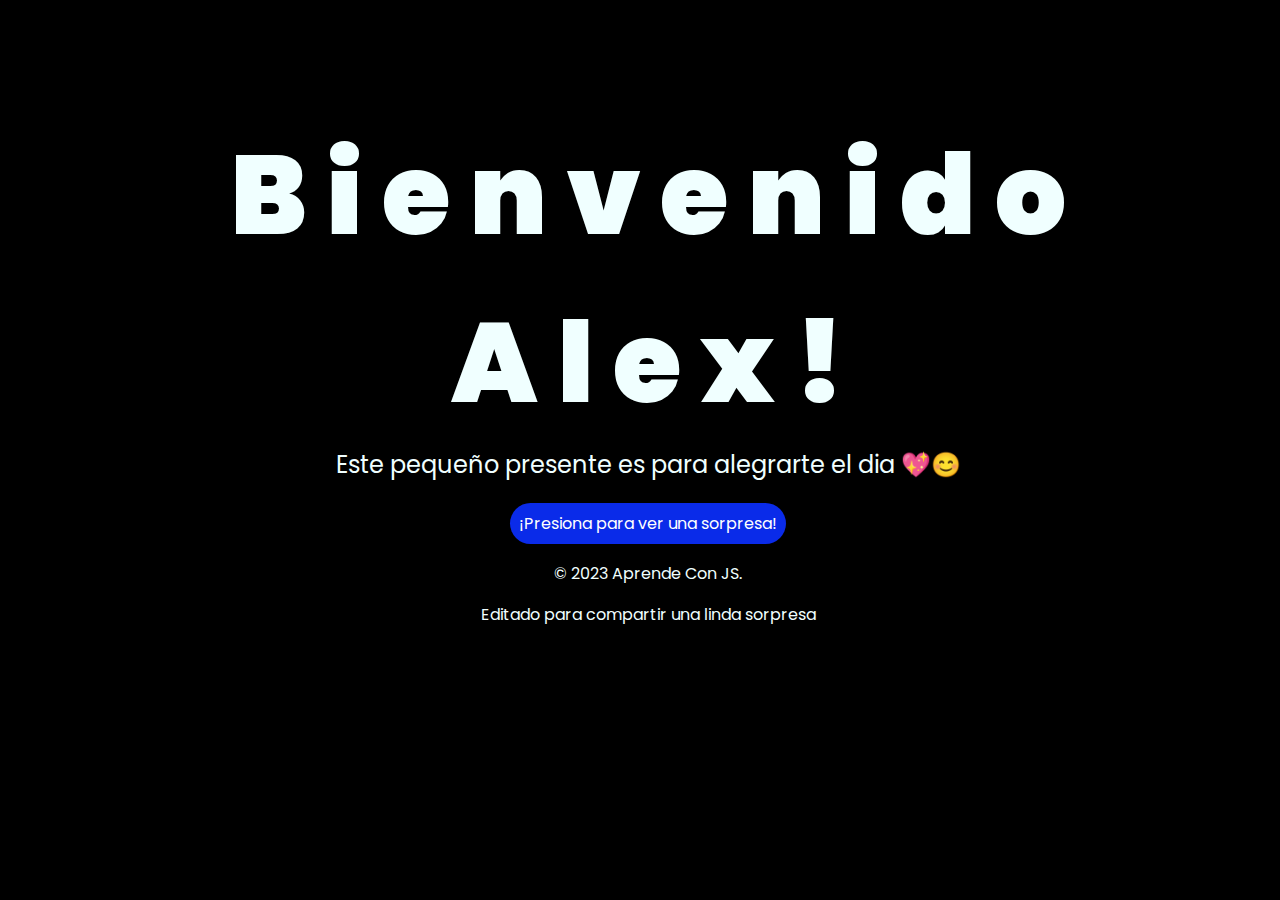
<file: index.html>
<!DOCTYPE html>
<html lang="es">
<head>
    <meta charset="UTF-8">
    <meta http-equiv="X-UA-Compatible" content="IE=edge">
    <meta name="viewport" content="width=device-width, initial-scale=1.0">
    <link rel="stylesheet" href="css/style.css">
    <link rel="icon" href="img/flowers.png" type="image/x-icon">
    <title>Flowers</title>
</head>

<body>
    <div class="greetings">
        <span>B</span>
        <span>i</span>
        <span>e</span>
        <span>n</span>
        <span>v</span>
        <span>e</span>
        <span>n</span>
        <span>i</span>
        <span>d</span>
        <span>o</span>
        <br>
        <span>A</span>
        <span>l</span>
        <span>e</span>
        <span>x</span>
        <span>!</span>
    </div>
    <div class="description">
        <span>Este pequeño presente es para alegrarte el dia 💖😊</span>
    </div>
    <div class="button">
        <button class="botones">
            <a href="flower.html" style="color: #fff;">¡Presiona para ver una sorpresa!</a>
        </button>
    </div>

    <!-- Créditos -->
    <div class="credits">
        <p>&copy; 2023 Aprende Con JS.</p>
        <p>Editado para compartir una linda sorpresa</p>
    </div>
</body>

</html>
</file>
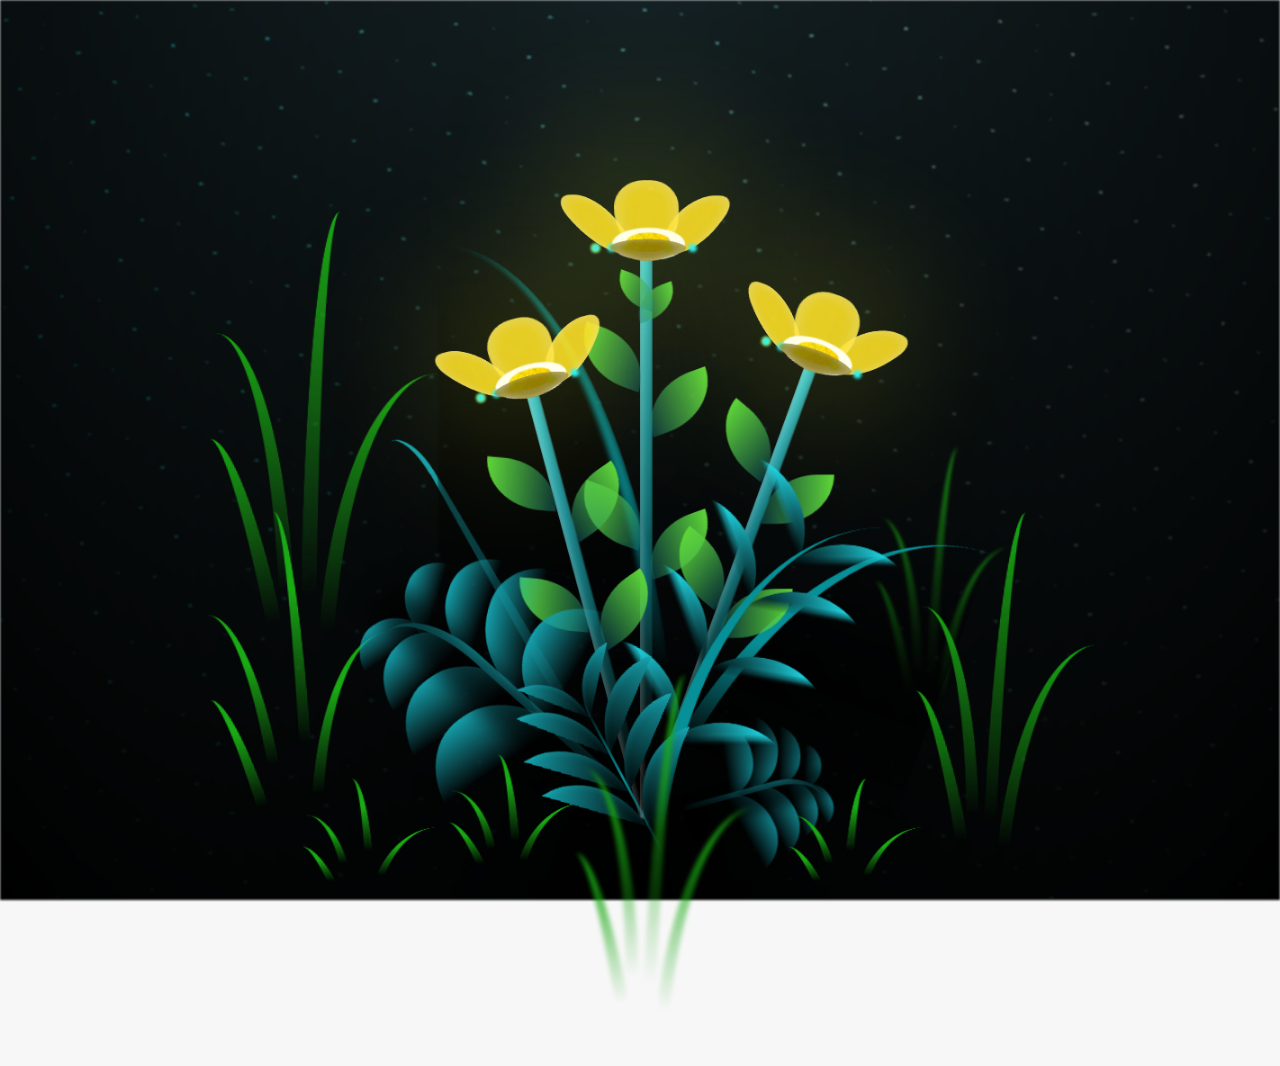
<file: flower.html>
<!DOCTYPE html>
<html lang="es">
  <head>
    <meta charset="UTF-8" />
    <meta http-equiv="X-UA-Compatible" content="IE=edge" />
    <meta name="viewport" content="width=device-width, initial-scale=1.0" />
    <link rel="stylesheet" href="css/main.css" />
    <link rel="icon" href="img/flowers.png" type="image/x-icon" />
    <title>Flower</title>
  </head>
  <body class="container">
    <audio src="sound/Alexander Rybak - Into a Fantasy.mp3" autoplay></audio>
    <div id="lyrics">
      
    </div>
    
    <h1 class="titulo">Estas flores amarillas son para llenarte de sentimientos positivos. <br> <br>
      Gracias por iluminar mis días con tu presencia.</h1>
    <div class="night"></div>
    <div class="flowers">
      <div class="flower flower--1">
        <div class="flower__leafs flower__leafs--1">
          <div class="flower__leaf flower__leaf--1"></div>
          <div class="flower__leaf flower__leaf--2"></div>
          <div class="flower__leaf flower__leaf--3"></div>
          <div class="flower__leaf flower__leaf--4"></div>
          <div class="flower__white-circle"></div>

          <div class="flower__light flower__light--1"></div>
          <div class="flower__light flower__light--2"></div>
          <div class="flower__light flower__light--3"></div>
          <div class="flower__light flower__light--4"></div>
          <div class="flower__light flower__light--5"></div>
          <div class="flower__light flower__light--6"></div>
          <div class="flower__light flower__light--7"></div>
          <div class="flower__light flower__light--8"></div>
        </div>
        <div class="flower__line">
          <div class="flower__line__leaf flower__line__leaf--1"></div>
          <div class="flower__line__leaf flower__line__leaf--2"></div>
          <div class="flower__line__leaf flower__line__leaf--3"></div>
          <div class="flower__line__leaf flower__line__leaf--4"></div>
          <div class="flower__line__leaf flower__line__leaf--5"></div>
          <div class="flower__line__leaf flower__line__leaf--6"></div>
        </div>
      </div>

      <div class="flower flower--2">
        <div class="flower__leafs flower__leafs--2">
          <div class="flower__leaf flower__leaf--1"></div>
          <div class="flower__leaf flower__leaf--2"></div>
          <div class="flower__leaf flower__leaf--3"></div>
          <div class="flower__leaf flower__leaf--4"></div>
          <div class="flower__white-circle"></div>

          <div class="flower__light flower__light--1"></div>
          <div class="flower__light flower__light--2"></div>
          <div class="flower__light flower__light--3"></div>
          <div class="flower__light flower__light--4"></div>
          <div class="flower__light flower__light--5"></div>
          <div class="flower__light flower__light--6"></div>
          <div class="flower__light flower__light--7"></div>
          <div class="flower__light flower__light--8"></div>
        </div>
        <div class="flower__line">
          <div class="flower__line__leaf flower__line__leaf--1"></div>
          <div class="flower__line__leaf flower__line__leaf--2"></div>
          <div class="flower__line__leaf flower__line__leaf--3"></div>
          <div class="flower__line__leaf flower__line__leaf--4"></div>
        </div>
      </div>

      <div class="flower flower--3">
        <div class="flower__leafs flower__leafs--3">
          <div class="flower__leaf flower__leaf--1"></div>
          <div class="flower__leaf flower__leaf--2"></div>
          <div class="flower__leaf flower__leaf--3"></div>
          <div class="flower__leaf flower__leaf--4"></div>
          <div class="flower__white-circle"></div>

          <div class="flower__light flower__light--1"></div>
          <div class="flower__light flower__light--2"></div>
          <div class="flower__light flower__light--3"></div>
          <div class="flower__light flower__light--4"></div>
          <div class="flower__light flower__light--5"></div>
          <div class="flower__light flower__light--6"></div>
          <div class="flower__light flower__light--7"></div>
          <div class="flower__light flower__light--8"></div>
        </div>
        <div class="flower__line">
          <div class="flower__line__leaf flower__line__leaf--1"></div>
          <div class="flower__line__leaf flower__line__leaf--2"></div>
          <div class="flower__line__leaf flower__line__leaf--3"></div>
          <div class="flower__line__leaf flower__line__leaf--4"></div>
        </div>
      </div>

      <div class="grow-ans" style="--d: 1.2s">
        <div class="flower__g-long">
          <div class="flower__g-long__top"></div>
          <div class="flower__g-long__bottom"></div>
        </div>
      </div>

      <div class="growing-grass">
        <div class="flower__grass flower__grass--1">
          <div class="flower__grass--top"></div>
          <div class="flower__grass--bottom"></div>
          <div class="flower__grass__leaf flower__grass__leaf--1"></div>
          <div class="flower__grass__leaf flower__grass__leaf--2"></div>
          <div class="flower__grass__leaf flower__grass__leaf--3"></div>
          <div class="flower__grass__leaf flower__grass__leaf--4"></div>
          <div class="flower__grass__leaf flower__grass__leaf--5"></div>
          <div class="flower__grass__leaf flower__grass__leaf--6"></div>
          <div class="flower__grass__leaf flower__grass__leaf--7"></div>
          <div class="flower__grass__leaf flower__grass__leaf--8"></div>
          <div class="flower__grass__overlay"></div>
        </div>
      </div>

      <div class="growing-grass">
        <div class="flower__grass flower__grass--2">
          <div class="flower__grass--top"></div>
          <div class="flower__grass--bottom"></div>
          <div class="flower__grass__leaf flower__grass__leaf--1"></div>
          <div class="flower__grass__leaf flower__grass__leaf--2"></div>
          <div class="flower__grass__leaf flower__grass__leaf--3"></div>
          <div class="flower__grass__leaf flower__grass__leaf--4"></div>
          <div class="flower__grass__leaf flower__grass__leaf--5"></div>
          <div class="flower__grass__leaf flower__grass__leaf--6"></div>
          <div class="flower__grass__leaf flower__grass__leaf--7"></div>
          <div class="flower__grass__leaf flower__grass__leaf--8"></div>
          <div class="flower__grass__overlay"></div>
        </div>
      </div>

      <div class="grow-ans" style="--d: 2.4s">
        <div class="flower__g-right flower__g-right--1">
          <div class="leaf"></div>
        </div>
      </div>

      <div class="grow-ans" style="--d: 2.8s">
        <div class="flower__g-right flower__g-right--2">
          <div class="leaf"></div>
        </div>
      </div>

      <div class="grow-ans" style="--d: 2.8s">
        <div class="flower__g-front">
          <div
            class="flower__g-front__leaf-wrapper flower__g-front__leaf-wrapper--1"
          >
            <div class="flower__g-front__leaf"></div>
          </div>
          <div
            class="flower__g-front__leaf-wrapper flower__g-front__leaf-wrapper--2"
          >
            <div class="flower__g-front__leaf"></div>
          </div>
          <div
            class="flower__g-front__leaf-wrapper flower__g-front__leaf-wrapper--3"
          >
            <div class="flower__g-front__leaf"></div>
          </div>
          <div
            class="flower__g-front__leaf-wrapper flower__g-front__leaf-wrapper--4"
          >
            <div class="flower__g-front__leaf"></div>
          </div>
          <div
            class="flower__g-front__leaf-wrapper flower__g-front__leaf-wrapper--5"
          >
            <div class="flower__g-front__leaf"></div>
          </div>
          <div
            class="flower__g-front__leaf-wrapper flower__g-front__leaf-wrapper--6"
          >
            <div class="flower__g-front__leaf"></div>
          </div>
          <div
            class="flower__g-front__leaf-wrapper flower__g-front__leaf-wrapper--7"
          >
            <div class="flower__g-front__leaf"></div>
          </div>
          <div
            class="flower__g-front__leaf-wrapper flower__g-front__leaf-wrapper--8"
          >
            <div class="flower__g-front__leaf"></div>
          </div>
          <div class="flower__g-front__line"></div>
        </div>
      </div>

      <div class="grow-ans" style="--d: 3.2s">
        <div class="flower__g-fr">
          <div class="leaf"></div>
          <div class="flower__g-fr__leaf flower__g-fr__leaf--1"></div>
          <div class="flower__g-fr__leaf flower__g-fr__leaf--2"></div>
          <div class="flower__g-fr__leaf flower__g-fr__leaf--3"></div>
          <div class="flower__g-fr__leaf flower__g-fr__leaf--4"></div>
          <div class="flower__g-fr__leaf flower__g-fr__leaf--5"></div>
          <div class="flower__g-fr__leaf flower__g-fr__leaf--6"></div>
          <div class="flower__g-fr__leaf flower__g-fr__leaf--7"></div>
          <div class="flower__g-fr__leaf flower__g-fr__leaf--8"></div>
        </div>
      </div>

      <div class="long-g long-g--0">
        <div class="grow-ans" style="--d: 3s">
          <div class="leaf leaf--0"></div>
        </div>
        <div class="grow-ans" style="--d: 2.2s">
          <div class="leaf leaf--1"></div>
        </div>
        <div class="grow-ans" style="--d: 3.4s">
          <div class="leaf leaf--2"></div>
        </div>
        <div class="grow-ans" style="--d: 3.6s">
          <div class="leaf leaf--3"></div>
        </div>
      </div>

      <div class="long-g long-g--1">
        <div class="grow-ans" style="--d: 3.6s">
          <div class="leaf leaf--0"></div>
        </div>
        <div class="grow-ans" style="--d: 3.8s">
          <div class="leaf leaf--1"></div>
        </div>
        <div class="grow-ans" style="--d: 4s">
          <div class="leaf leaf--2"></div>
        </div>
        <div class="grow-ans" style="--d: 4.2s">
          <div class="leaf leaf--3"></div>
        </div>
      </div>

      <div class="long-g long-g--2">
        <div class="grow-ans" style="--d: 4s">
          <div class="leaf leaf--0"></div>
        </div>
        <div class="grow-ans" style="--d: 4.2s">
          <div class="leaf leaf--1"></div>
        </div>
        <div class="grow-ans" style="--d: 4.4s">
          <div class="leaf leaf--2"></div>
        </div>
        <div class="grow-ans" style="--d: 4.6s">
          <div class="leaf leaf--3"></div>
        </div>
      </div>

      <div class="long-g long-g--3">
        <div class="grow-ans" style="--d: 4s">
          <div class="leaf leaf--0"></div>
        </div>
        <div class="grow-ans" style="--d: 4.2s">
          <div class="leaf leaf--1"></div>
        </div>
        <div class="grow-ans" style="--d: 3s">
          <div class="leaf leaf--2"></div>
        </div>
        <div class="grow-ans" style="--d: 3.6s">
          <div class="leaf leaf--3"></div>
        </div>
      </div>

      <div class="long-g long-g--4">
        <div class="grow-ans" style="--d: 4s">
          <div class="leaf leaf--0"></div>
        </div>
        <div class="grow-ans" style="--d: 4.2s">
          <div class="leaf leaf--1"></div>
        </div>
        <div class="grow-ans" style="--d: 3s">
          <div class="leaf leaf--2"></div>
        </div>
        <div class="grow-ans" style="--d: 3.6s">
          <div class="leaf leaf--3"></div>
        </div>
      </div>

      <div class="long-g long-g--5">
        <div class="grow-ans" style="--d: 4s">
          <div class="leaf leaf--0"></div>
        </div>
        <div class="grow-ans" style="--d: 4.2s">
          <div class="leaf leaf--1"></div>
        </div>
        <div class="grow-ans" style="--d: 3s">
          <div class="leaf leaf--2"></div>
        </div>
        <div class="grow-ans" style="--d: 3.6s">
          <div class="leaf leaf--3"></div>
        </div>
      </div>

      <div class="long-g long-g--6">
        <div class="grow-ans" style="--d: 4.2s">
          <div class="leaf leaf--0"></div>
        </div>
        <div class="grow-ans" style="--d: 4.4s">
          <div class="leaf leaf--1"></div>
        </div>
        <div class="grow-ans" style="--d: 4.6s">
          <div class="leaf leaf--2"></div>
        </div>
        <div class="grow-ans" style="--d: 4.8s">
          <div class="leaf leaf--3"></div>
        </div>
      </div>

      <div class="long-g long-g--7">
        <div class="grow-ans" style="--d: 3s">
          <div class="leaf leaf--0"></div>
        </div>
        <div class="grow-ans" style="--d: 3.2s">
          <div class="leaf leaf--1"></div>
        </div>
        <div class="grow-ans" style="--d: 3.5s">
          <div class="leaf leaf--2"></div>
        </div>
        <div class="grow-ans" style="--d: 3.6s">
          <div class="leaf leaf--3"></div>
        </div>
      </div>
    </div>
    <script src="anim.js"></script>
    <script src="main.js"></script>
  </body>
</html>
</file>
<file: css/style.css>
@import url('https://fonts.googleapis.com/css2?family=Poppins:ital,wght@0,500;1,900&display=swap');
*{
    font-family: 'Poppins',cursive;
}
body{
    color: azure;
    width: 100%;
    height: 82vh;
    display: flex;
    flex-direction: column;
    align-items: center;
    justify-content: center;
    background-color: black;
    text-align: center;
    /* padding-top: -30; */
}

.botones{
    padding: 9px;
    border-radius: 80px;
    background-color: transparent;
    border: none;
}

.botones a{
    background-color: #0a2be9;
    padding: 9px;
    border-radius: 80px;
    -webkit-border-radius: 80px;
    -moz-border-radius: 80px;
    -ms-border-radius: 80px;
    -o-border-radius: 80px;

}

.botones a:focus{
    background-color: rgb(50, 194, 194);
}

.greetings{
    font-size: 7rem;
    font-weight: 900;
}
.greetings > span{
    animation: glow 2.5s ease-in-out infinite;
}
@keyframes glow{
    0%, 100%{
        color: #fff;
        text-shadow: 0 0 12px #39c6d6, 0 0 50px #39c6d6, 0 0 100px #39c6d6;
    }
    10%, 90%{
        color: #111;
        text-shadow: none;
    }
}
.greetings > span:nth-child(2){
    animation-delay: .2s ;
}
.greetings > span:nth-child(3){
    animation-delay: .4s ;
}
.greetings > span:nth-child(4){
    animation-delay: .6s;
}
.greetings > span:nth-child(5){
    animation-delay: .8s;
}
.greetings > span:nth-child(6){
    animation-delay: 1s;
}
.greetings > span:nth-child(7){
    animation-delay: 1.2s;
}
.greetings > span:nth-child(8){
    animation-delay: 1.4s;
}
.greetings > span:nth-child(9){
    animation-delay: 1.6s;
}

.greetings > span:nth-child(10){
    animation-delay: 1.8s;
}
.greetings > span:nth-child(11){
    animation-delay: 2s;
}
.greetings > span:nth-child(12){
    animation-delay: 2.2s;
}

.greetings > span:nth-child(13){
    animation-delay: 2.4s;
}

.greetings > span:nth-child(14){
    animation-delay: 2.6s;
}

.greetings > span:nth-child(15){
    animation-delay: 2.8s;
}

.greetings > span:nth-child(16){
    animation-delay: 3s;
}

.description{
    font-size: 1.5rem;
    margin-bottom: 20px;
}

.button a{
    text-decoration: none;
    font-size: 1rem;
    color: #111;
}

@media screen and (max-width:574px){
    .greetings{
        display: block;
        font-size: 4rem;
        font-weight: 800;
        text-align: center;
    }
    .description{
        font-size: 2rem;
    }
    
    .button a{
        font-size: 1rem;
    }
}
</file>
<file: css/main.css>
*,
*::after,
*::before {
  padding: 0;
  margin: 0;
  box-sizing: border-box;
}

:root {
  --dark-color: #000;
}

body {
  display: flex;
  align-items: flex-end;
  justify-content: center;
  min-height: 100vh;
  background-color: var(--dark-color);
  overflow: hidden;
  perspective: 1000px;
}

#lyrics {
  font-size: 28px;
  font-family: "Franklin Gothic Medium", "Arial Narrow", Arial, sans-serif;
  color: white;
  position: absolute;
  margin-bottom: 20%;
  z-index: 1;
  font-weight: bold;
  letter-spacing: 4px;
}
@media only screen and (max-width: 600px) {
  /* Estilos específicos para dispositivos con un ancho máximo de 600px */
  #lyrics {
      font-size: 14px; /* Reduce el tamaño del texto para dispositivos más pequeños */
      margin-bottom: 530px;
      letter-spacing: 3px;
  }

}
.titulo {
  margin-bottom: 180px;
  font-family: "Arial Narrow", Arial, sans-serif;
  color: yellow;
  position: absolute;
  font-weight: bold;
  letter-spacing: 10px;
  opacity: 0;
  animation: fadeIn 3s ease-in-out forwards;
  text-align: center;
}
@keyframes fadeIn {
  from {
    opacity: 0;
  }
  to {
    opacity: 1;
  }
}

.night {
  z-index: -1;
  position: absolute;
  left: 50%;
  top: 0;
  transform: translateX(-50%);
  width: 100%;
  height: 100%;
  filter: blur(0.1vmin);
  background-image: radial-gradient(
      ellipse at top,
      transparent 0%,
      var(--dark-color)
    ),
    radial-gradient(
      ellipse at bottom,
      var(--dark-color),
      rgba(145, 233, 255, 0.2)
    ),
    repeating-linear-gradient(
      220deg,
      rgb(0, 0, 0) 0px,
      rgb(0, 0, 0) 19px,
      transparent 19px,
      transparent 22px
    ),
    repeating-linear-gradient(
      189deg,
      rgb(0, 0, 0) 0px,
      rgb(0, 0, 0) 19px,
      transparent 19px,
      transparent 22px
    ),
    repeating-linear-gradient(
      148deg,
      rgb(0, 0, 0) 0px,
      rgb(0, 0, 0) 19px,
      transparent 19px,
      transparent 22px
    ),
    linear-gradient(90deg, rgb(0, 255, 250), rgb(240, 240, 240));
}

.flowers {
  position: relative;
  transform: scale(0.9);
  /*margin-bottom: 100px;
  */
}

@media only screen and (max-width: 600px) {
  /* Estilos específicos para dispositivos con un ancho máximo de 600px */
.flowers {
      font-size: 14px;
      margin-bottom: 35%;
      letter-spacing: 3px;
      transform: scale(1.0);
}

}

.flower {
  position: absolute;
  bottom: 10vmin;
  transform-origin: bottom center;
  z-index: 10;
  --fl-speed: 0.8s;
}
.flower--1 {
  -webkit-animation: moving-flower-1 4s linear infinite;
  animation: moving-flower-1 4s linear infinite;
}
.flower--1 .flower__line {
  height: 70vmin;
  -webkit-animation-delay: 0.3s;
  animation-delay: 0.3s;
}
.flower--1 .flower__line__leaf--1 {
  -webkit-animation: blooming-leaf-right var(--fl-speed) 1.6s backwards;
  animation: blooming-leaf-right var(--fl-speed) 1.6s backwards;
}
.flower--1 .flower__line__leaf--2 {
  -webkit-animation: blooming-leaf-right var(--fl-speed) 1.4s backwards;
  animation: blooming-leaf-right var(--fl-speed) 1.4s backwards;
}
.flower--1 .flower__line__leaf--3 {
  -webkit-animation: blooming-leaf-left var(--fl-speed) 1.2s backwards;
  animation: blooming-leaf-left var(--fl-speed) 1.2s backwards;
}
.flower--1 .flower__line__leaf--4 {
  -webkit-animation: blooming-leaf-left var(--fl-speed) 1s backwards;
  animation: blooming-leaf-left var(--fl-speed) 1s backwards;
}
.flower--1 .flower__line__leaf--5 {
  -webkit-animation: blooming-leaf-right var(--fl-speed) 1.8s backwards;
  animation: blooming-leaf-right var(--fl-speed) 1.8s backwards;
}
.flower--1 .flower__line__leaf--6 {
  -webkit-animation: blooming-leaf-left var(--fl-speed) 2s backwards;
  animation: blooming-leaf-left var(--fl-speed) 2s backwards;
}
.flower--2 {
  left: 50%;
  transform: rotate(20deg);
  -webkit-animation: moving-flower-2 4s linear infinite;
  animation: moving-flower-2 4s linear infinite;
}
.flower--2 .flower__line {
  height: 60vmin;
  -webkit-animation-delay: 0.6s;
  animation-delay: 0.6s;
}
.flower--2 .flower__line__leaf--1 {
  -webkit-animation: blooming-leaf-right var(--fl-speed) 1.9s backwards;
  animation: blooming-leaf-right var(--fl-speed) 1.9s backwards;
}
.flower--2 .flower__line__leaf--2 {
  -webkit-animation: blooming-leaf-right var(--fl-speed) 1.7s backwards;
  animation: blooming-leaf-right var(--fl-speed) 1.7s backwards;
}
.flower--2 .flower__line__leaf--3 {
  -webkit-animation: blooming-leaf-left var(--fl-speed) 1.5s backwards;
  animation: blooming-leaf-left var(--fl-speed) 1.5s backwards;
}
.flower--2 .flower__line__leaf--4 {
  -webkit-animation: blooming-leaf-left var(--fl-speed) 1.3s backwards;
  animation: blooming-leaf-left var(--fl-speed) 1.3s backwards;
}
.flower--3 {
  left: 50%;
  transform: rotate(-15deg);
  -webkit-animation: moving-flower-3 4s linear infinite;
  animation: moving-flower-3 4s linear infinite;
}
.flower--3 .flower__line {
  -webkit-animation-delay: 0.9s;
  animation-delay: 0.9s;
}
.flower--3 .flower__line__leaf--1 {
  -webkit-animation: blooming-leaf-right var(--fl-speed) 2.5s backwards;
  animation: blooming-leaf-right var(--fl-speed) 2.5s backwards;
}
.flower--3 .flower__line__leaf--2 {
  -webkit-animation: blooming-leaf-right var(--fl-speed) 2.3s backwards;
  animation: blooming-leaf-right var(--fl-speed) 2.3s backwards;
}
.flower--3 .flower__line__leaf--3 {
  -webkit-animation: blooming-leaf-left var(--fl-speed) 2.1s backwards;
  animation: blooming-leaf-left var(--fl-speed) 2.1s backwards;
}
.flower--3 .flower__line__leaf--4 {
  -webkit-animation: blooming-leaf-left var(--fl-speed) 1.9s backwards;
  animation: blooming-leaf-left var(--fl-speed) 1.9s backwards;
}
.flower__leafs {
  position: relative;
  -webkit-animation: blooming-flower 2s backwards;
  animation: blooming-flower 2s backwards;
}
.flower__leafs--1 {
  -webkit-animation-delay: 1.1s;
  animation-delay: 1.1s;
}
.flower__leafs--2 {
  -webkit-animation-delay: 1.4s;
  animation-delay: 1.4s;
}
.flower__leafs--3 {
  -webkit-animation-delay: 1.7s;
  animation-delay: 1.7s;
}
.flower__leafs::after {
  content: "";
  position: absolute;
  left: 0;
  top: 0;
  transform: translate(-50%, -100%);
  width: 8vmin;
  height: 8vmin;
  background-color: #f9fd25;
  /* background-color: #fd2525; */
  filter: blur(10vmin);
}
.flower__leaf {
  position: absolute;
  bottom: 0;
  left: 50%;
  width: 8vmin;
  height: 11vmin;
  border-radius: 51% 49% 47% 53%/44% 45% 55% 69%;
  background-color: #253bfd;
  background-color: #fddd25;
  transform-origin: bottom center;
  opacity: 0.9;
  box-shadow: inset 0 0 2vmin rgba(255, 255, 255, 0.5);
}
.flower__leaf--1 {
  transform: translate(-10%, 1%) rotateY(40deg) rotateX(-50deg);
}
.flower__leaf--2 {
  transform: translate(-50%, -4%) rotateX(40deg);
}
.flower__leaf--3 {
  transform: translate(-90%, 0%) rotateY(45deg) rotateX(50deg);
}
.flower__leaf--4 {
  width: 8vmin;
  height: 8vmin;
  transform-origin: bottom left;
  border-radius: 4vmin 10vmin 4vmin 4vmin;
  transform: translate(0%, 18%) rotateX(70deg) rotate(-43deg);
  background-color: #7c6901;
  z-index: 1;
  opacity: 0.8;
}
.flower__white-circle {
  position: absolute;
  left: -3.5vmin;
  top: -3vmin;
  width: 9vmin;
  height: 4vmin;
  border-radius: 50%;
  background-color: #fff;
}
.flower__white-circle::after {
  content: "";
  position: absolute;
  left: 50%;
  top: 45%;
  transform: translate(-50%, -50%);
  width: 60%;
  height: 60%;
  border-radius: inherit;
  background-image: repeating-linear-gradient(
      135deg,
      rgba(0, 0, 0, 0.03) 0px,
      rgba(0, 0, 0, 0.03) 1px,
      transparent 1px,
      transparent 12px
    ),
    repeating-linear-gradient(
      45deg,
      rgba(0, 0, 0, 0.03) 0px,
      rgba(0, 0, 0, 0.03) 1px,
      transparent 1px,
      transparent 12px
    ),
    repeating-linear-gradient(
      67.5deg,
      rgba(0, 0, 0, 0.03) 0px,
      rgba(0, 0, 0, 0.03) 1px,
      transparent 1px,
      transparent 12px
    ),
    repeating-linear-gradient(
      135deg,
      rgba(0, 0, 0, 0.03) 0px,
      rgba(0, 0, 0, 0.03) 1px,
      transparent 1px,
      transparent 12px
    ),
    repeating-linear-gradient(
      45deg,
      rgba(0, 0, 0, 0.03) 0px,
      rgba(0, 0, 0, 0.03) 1px,
      transparent 1px,
      transparent 12px
    ),
    repeating-linear-gradient(
      112.5deg,
      rgba(0, 0, 0, 0.03) 0px,
      rgba(0, 0, 0, 0.03) 1px,
      transparent 1px,
      transparent 12px
    ),
    repeating-linear-gradient(
      112.5deg,
      rgba(0, 0, 0, 0.03) 0px,
      rgba(0, 0, 0, 0.03) 1px,
      transparent 1px,
      transparent 12px
    ),
    repeating-linear-gradient(
      45deg,
      rgba(0, 0, 0, 0.03) 0px,
      rgba(0, 0, 0, 0.03) 1px,
      transparent 1px,
      transparent 12px
    ),
    repeating-linear-gradient(
      22.5deg,
      rgba(0, 0, 0, 0.03) 0px,
      rgba(0, 0, 0, 0.03) 1px,
      transparent 1px,
      transparent 12px
    ),
    repeating-linear-gradient(
      45deg,
      rgba(0, 0, 0, 0.03) 0px,
      rgba(0, 0, 0, 0.03) 1px,
      transparent 1px,
      transparent 12px
    ),
    repeating-linear-gradient(
      22.5deg,
      rgba(0, 0, 0, 0.03) 0px,
      rgba(0, 0, 0, 0.03) 1px,
      transparent 1px,
      transparent 12px
    ),
    repeating-linear-gradient(
      135deg,
      rgba(0, 0, 0, 0.03) 0px,
      rgba(0, 0, 0, 0.03) 1px,
      transparent 1px,
      transparent 12px
    ),
    repeating-linear-gradient(
      157.5deg,
      rgba(0, 0, 0, 0.03) 0px,
      rgba(0, 0, 0, 0.03) 1px,
      transparent 1px,
      transparent 12px
    ),
    repeating-linear-gradient(
      67.5deg,
      rgba(0, 0, 0, 0.03) 0px,
      rgba(0, 0, 0, 0.03) 1px,
      transparent 1px,
      transparent 12px
    ),
    repeating-linear-gradient(
      67.5deg,
      rgba(0, 0, 0, 0.03) 0px,
      rgba(0, 0, 0, 0.03) 1px,
      transparent 1px,
      transparent 12px
    ),
    linear-gradient(90deg, rgb(255, 235, 18), rgb(255, 206, 0));
}
.flower__line {
  height: 55vmin;
  width: 1.5vmin;
  background-image: linear-gradient(
      to left,
      rgba(0, 0, 0, 0.2),
      transparent,
      rgba(255, 255, 255, 0.2)
    ),
    linear-gradient(to top, transparent 10%, #14757a, #39c6d6);
  box-shadow: inset 0 0 2px rgba(0, 0, 0, 0.5);
  -webkit-animation: grow-flower-tree 4s backwards;
  animation: grow-flower-tree 4s backwards;
}
.flower__line__leaf {
  --w: 7vmin;
  --h: calc(var(--w) + 2vmin);
  position: absolute;
  top: 20%;
  left: 90%;
  width: var(--w);
  height: var(--h);
  border-top-right-radius: var(--h);
  border-bottom-left-radius: var(--h);
  background-image: linear-gradient(to top, rgba(20, 117, 122, 0.4), #5ed639);
}
.flower__line__leaf--1 {
  transform: rotate(70deg) rotateY(30deg);
}
.flower__line__leaf--2 {
  top: 45%;
  transform: rotate(70deg) rotateY(30deg);
}
.flower__line__leaf--3,
.flower__line__leaf--4,
.flower__line__leaf--6 {
  border-top-right-radius: 0;
  border-bottom-left-radius: 0;
  border-top-left-radius: var(--h);
  border-bottom-right-radius: var(--h);
  left: -460%;
  top: 12%;
  transform: rotate(-70deg) rotateY(30deg);
}
.flower__line__leaf--4 {
  top: 40%;
}
.flower__line__leaf--5 {
  top: 0;
  transform-origin: left;
  transform: rotate(70deg) rotateY(30deg) scale(0.6);
}
.flower__line__leaf--6 {
  top: -2%;
  left: -450%;
  transform-origin: right;
  transform: rotate(-70deg) rotateY(30deg) scale(0.6);
}
.flower__light {
  position: absolute;
  bottom: 0vmin;
  width: 1vmin;
  height: 1vmin;
  background-color: rgb(255, 251, 0);
  border-radius: 50%;
  filter: blur(0.2vmin);
  -webkit-animation: light-ans 4s linear infinite backwards;
  animation: light-ans 4s linear infinite backwards;
}
.flower__light:nth-child(odd) {
  background-color: #23f0ff;
}
.flower__light--1 {
  left: -2vmin;
  -webkit-animation-delay: 1s;
  animation-delay: 1s;
}
.flower__light--2 {
  left: 3vmin;
  -webkit-animation-delay: 0.5s;
  animation-delay: 0.5s;
}
.flower__light--3 {
  left: -6vmin;
  -webkit-animation-delay: 0.3s;
  animation-delay: 0.3s;
}
.flower__light--4 {
  left: 6vmin;
  -webkit-animation-delay: 0.9s;
  animation-delay: 0.9s;
}
.flower__light--5 {
  left: -1vmin;
  -webkit-animation-delay: 1.5s;
  animation-delay: 1.5s;
}
.flower__light--6 {
  left: -4vmin;
  -webkit-animation-delay: 3s;
  animation-delay: 3s;
}
.flower__light--7 {
  left: 3vmin;
  -webkit-animation-delay: 2s;
  animation-delay: 2s;
}
.flower__light--8 {
  left: -6vmin;
  -webkit-animation-delay: 3.5s;
  animation-delay: 3.5s;
}
.flower__grass {
  --c: #159faa;
  --line-w: 1.5vmin;
  position: absolute;
  bottom: 12vmin;
  left: -7vmin;
  display: flex;
  flex-direction: column;
  align-items: flex-end;
  z-index: 20;
  transform-origin: bottom center;
  transform: rotate(-48deg) rotateY(40deg);
}
.flower__grass--1 {
  -webkit-animation: moving-grass 2s linear infinite;
  animation: moving-grass 2s linear infinite;
}
.flower__grass--2 {
  left: 2vmin;
  bottom: 10vmin;
  transform: scale(0.5) rotate(75deg) rotateX(10deg) rotateY(-200deg);
  opacity: 0.8;
  z-index: 0;
  -webkit-animation: moving-grass--2 1.5s linear infinite;
  animation: moving-grass--2 1.5s linear infinite;
}
.flower__grass--top {
  width: 7vmin;
  height: 10vmin;
  border-top-right-radius: 100%;
  border-right: var(--line-w) solid var(--c);
  transform-origin: bottom center;
  transform: rotate(-2deg);
}
.flower__grass--bottom {
  margin-top: -2px;
  width: var(--line-w);
  height: 25vmin;
  background-image: linear-gradient(to top, transparent, var(--c));
}
.flower__grass__leaf {
  --size: 10vmin;
  position: absolute;
  width: calc(var(--size) * 2.1);
  height: var(--size);
  border-top-left-radius: var(--size);
  border-top-right-radius: var(--size);
  background-image: linear-gradient(
    to top,
    transparent,
    transparent 30%,
    var(--c)
  );
  z-index: 100;
}
.flower__grass__leaf--1 {
  top: -6%;
  left: 30%;
  --size: 6vmin;
  transform: rotate(-20deg);
  -webkit-animation: growing-grass-ans--1 2s 2.6s backwards;
  animation: growing-grass-ans--1 2s 2.6s backwards;
}
@-webkit-keyframes growing-grass-ans--1 {
  0% {
    transform-origin: bottom left;
    transform: rotate(-20deg) scale(0);
  }
}
@keyframes growing-grass-ans--1 {
  0% {
    transform-origin: bottom left;
    transform: rotate(-20deg) scale(0);
  }
}
.flower__grass__leaf--2 {
  top: -5%;
  left: -110%;
  --size: 6vmin;
  transform: rotate(10deg);
  -webkit-animation: growing-grass-ans--2 2s 2.4s linear backwards;
  animation: growing-grass-ans--2 2s 2.4s linear backwards;
}
@-webkit-keyframes growing-grass-ans--2 {
  0% {
    transform-origin: bottom right;
    transform: rotate(10deg) scale(0);
  }
}
@keyframes growing-grass-ans--2 {
  0% {
    transform-origin: bottom right;
    transform: rotate(10deg) scale(0);
  }
}
.flower__grass__leaf--3 {
  top: 5%;
  left: 60%;
  --size: 8vmin;
  transform: rotate(-18deg) rotateX(-20deg);
  -webkit-animation: growing-grass-ans--3 2s 2.2s linear backwards;
  animation: growing-grass-ans--3 2s 2.2s linear backwards;
}
@-webkit-keyframes growing-grass-ans--3 {
  0% {
    transform-origin: bottom left;
    transform: rotate(-18deg) rotateX(-20deg) scale(0);
  }
}
@keyframes growing-grass-ans--3 {
  0% {
    transform-origin: bottom left;
    transform: rotate(-18deg) rotateX(-20deg) scale(0);
  }
}
.flower__grass__leaf--4 {
  top: 6%;
  left: -135%;
  --size: 8vmin;
  transform: rotate(2deg);
  -webkit-animation: growing-grass-ans--4 2s 2s linear backwards;
  animation: growing-grass-ans--4 2s 2s linear backwards;
}
@-webkit-keyframes growing-grass-ans--4 {
  0% {
    transform-origin: bottom right;
    transform: rotate(2deg) scale(0);
  }
}
@keyframes growing-grass-ans--4 {
  0% {
    transform-origin: bottom right;
    transform: rotate(2deg) scale(0);
  }
}
.flower__grass__leaf--5 {
  top: 20%;
  left: 60%;
  --size: 10vmin;
  transform: rotate(-24deg) rotateX(-20deg);
  -webkit-animation: growing-grass-ans--5 2s 1.8s linear backwards;
  animation: growing-grass-ans--5 2s 1.8s linear backwards;
}
@-webkit-keyframes growing-grass-ans--5 {
  0% {
    transform-origin: bottom left;
    transform: rotate(-24deg) rotateX(-20deg) scale(0);
  }
}
@keyframes growing-grass-ans--5 {
  0% {
    transform-origin: bottom left;
    transform: rotate(-24deg) rotateX(-20deg) scale(0);
  }
}
.flower__grass__leaf--6 {
  top: 22%;
  left: -180%;
  --size: 10vmin;
  transform: rotate(10deg);
  -webkit-animation: growing-grass-ans--6 2s 1.6s linear backwards;
  animation: growing-grass-ans--6 2s 1.6s linear backwards;
}
@-webkit-keyframes growing-grass-ans--6 {
  0% {
    transform-origin: bottom right;
    transform: rotate(10deg) scale(0);
  }
}
@keyframes growing-grass-ans--6 {
  0% {
    transform-origin: bottom right;
    transform: rotate(10deg) scale(0);
  }
}
.flower__grass__leaf--7 {
  top: 39%;
  left: 70%;
  --size: 10vmin;
  transform: rotate(-10deg);
  -webkit-animation: growing-grass-ans--7 2s 1.4s linear backwards;
  animation: growing-grass-ans--7 2s 1.4s linear backwards;
}
@-webkit-keyframes growing-grass-ans--7 {
  0% {
    transform-origin: bottom left;
    transform: rotate(-10deg) scale(0);
  }
}
@keyframes growing-grass-ans--7 {
  0% {
    transform-origin: bottom left;
    transform: rotate(-10deg) scale(0);
  }
}
.flower__grass__leaf--8 {
  top: 40%;
  left: -215%;
  --size: 11vmin;
  transform: rotate(10deg);
  -webkit-animation: growing-grass-ans--8 2s 1.2s linear backwards;
  animation: growing-grass-ans--8 2s 1.2s linear backwards;
}
@-webkit-keyframes growing-grass-ans--8 {
  0% {
    transform-origin: bottom right;
    transform: rotate(10deg) scale(0);
  }
}
@keyframes growing-grass-ans--8 {
  0% {
    transform-origin: bottom right;
    transform: rotate(10deg) scale(0);
  }
}
.flower__grass__overlay {
  position: absolute;
  top: -10%;
  right: 0%;
  width: 100%;
  height: 100%;
  background-color: rgba(0, 0, 0, 0.6);
  filter: blur(1.5vmin);
  z-index: 100;
}
.flower__g-long {
  --w: 2vmin;
  --h: 6vmin;
  --c: #159faa;
  position: absolute;
  bottom: 10vmin;
  left: -3vmin;
  transform-origin: bottom center;
  transform: rotate(-30deg) rotateY(-20deg);
  display: flex;
  flex-direction: column;
  align-items: flex-end;
  -webkit-animation: flower-g-long-ans 3s linear infinite;
  animation: flower-g-long-ans 3s linear infinite;
}
@-webkit-keyframes flower-g-long-ans {
  0%,
  100% {
    transform: rotate(-30deg) rotateY(-20deg);
  }
  50% {
    transform: rotate(-32deg) rotateY(-20deg);
  }
}
@keyframes flower-g-long-ans {
  0%,
  100% {
    transform: rotate(-30deg) rotateY(-20deg);
  }
  50% {
    transform: rotate(-32deg) rotateY(-20deg);
  }
}
.flower__g-long__top {
  top: calc(var(--h) * -1);
  width: calc(var(--w) + 1vmin);
  height: var(--h);
  border-top-right-radius: 100%;
  border-right: 0.7vmin solid var(--c);
  transform: translate(-0.7vmin, 1vmin);
}
.flower__g-long__bottom {
  width: var(--w);
  height: 50vmin;
  transform-origin: bottom center;
  background-image: linear-gradient(to top, transparent 30%, var(--c));
  box-shadow: inset 0 0 2px rgba(0, 0, 0, 0.5);
  -webkit-clip-path: polygon(35% 0, 65% 1%, 100% 100%, 0% 100%);
  clip-path: polygon(35% 0, 65% 1%, 100% 100%, 0% 100%);
}
.flower__g-right {
  position: absolute;
  bottom: 6vmin;
  left: -2vmin;
  transform-origin: bottom left;
  transform: rotate(20deg);
}
.flower__g-right .leaf {
  width: 30vmin;
  height: 50vmin;
  border-top-left-radius: 100%;
  border-left: 2vmin solid #079097;
  background-image: linear-gradient(
    to bottom,
    transparent,
    var(--dark-color) 60%
  );
  -webkit-mask-image: linear-gradient(to top, transparent 30%, #079097 60%);
}
.flower__g-right--1 {
  -webkit-animation: flower-g-right-ans 2.5s linear infinite;
  animation: flower-g-right-ans 2.5s linear infinite;
}
.flower__g-right--2 {
  left: 5vmin;
  transform: rotateY(-180deg);
  -webkit-animation: flower-g-right-ans--2 3s linear infinite;
  animation: flower-g-right-ans--2 3s linear infinite;
}
.flower__g-right--2 .leaf {
  height: 75vmin;
  filter: blur(0.3vmin);
  opacity: 0.8;
}
@-webkit-keyframes flower-g-right-ans {
  0%,
  100% {
    transform: rotate(20deg);
  }
  50% {
    transform: rotate(24deg) rotateX(-20deg);
  }
}
@keyframes flower-g-right-ans {
  0%,
  100% {
    transform: rotate(20deg);
  }
  50% {
    transform: rotate(24deg) rotateX(-20deg);
  }
}
@-webkit-keyframes flower-g-right-ans--2 {
  0%,
  100% {
    transform: rotateY(-180deg) rotate(0deg) rotateX(-20deg);
  }
  50% {
    transform: rotateY(-180deg) rotate(6deg) rotateX(-20deg);
  }
}
@keyframes flower-g-right-ans--2 {
  0%,
  100% {
    transform: rotateY(-180deg) rotate(0deg) rotateX(-20deg);
  }
  50% {
    transform: rotateY(-180deg) rotate(6deg) rotateX(-20deg);
  }
}
.flower__g-front {
  position: absolute;
  bottom: 6vmin;
  left: 2.5vmin;
  z-index: 100;
  transform-origin: bottom center;
  transform: rotate(-28deg) rotateY(30deg) scale(1.04);
  -webkit-animation: flower__g-front-ans 2s linear infinite;
  animation: flower__g-front-ans 2s linear infinite;
}
@-webkit-keyframes flower__g-front-ans {
  0%,
  100% {
    transform: rotate(-28deg) rotateY(30deg) scale(1.04);
  }
  50% {
    transform: rotate(-35deg) rotateY(40deg) scale(1.04);
  }
}
@keyframes flower__g-front-ans {
  0%,
  100% {
    transform: rotate(-28deg) rotateY(30deg) scale(1.04);
  }
  50% {
    transform: rotate(-35deg) rotateY(40deg) scale(1.04);
  }
}
.flower__g-front__line {
  width: 0.3vmin;
  height: 20vmin;
  background-image: linear-gradient(
    to top,
    transparent,
    #079097,
    transparent 100%
  );
  position: relative;
}
.flower__g-front__leaf-wrapper {
  position: absolute;
  top: 0;
  left: 0;
  transform-origin: bottom left;
  transform: rotate(10deg);
}
.flower__g-front__leaf-wrapper:nth-child(even) {
  left: 0vmin;
  transform: rotateY(-180deg) rotate(5deg);
  -webkit-animation: flower__g-front__leaf-left-ans 1s ease-in backwards;
  animation: flower__g-front__leaf-left-ans 1s ease-in backwards;
}
.flower__g-front__leaf-wrapper:nth-child(odd) {
  -webkit-animation: flower__g-front__leaf-ans 1s ease-in backwards;
  animation: flower__g-front__leaf-ans 1s ease-in backwards;
}
.flower__g-front__leaf-wrapper--1 {
  top: -8vmin;
  transform: scale(0.7);
  -webkit-animation: flower__g-front__leaf-ans 1s 5.5s ease-in backwards !important;
  animation: flower__g-front__leaf-ans 1s 5.5s ease-in backwards !important;
}
.flower__g-front__leaf-wrapper--2 {
  top: -8vmin;
  transform: rotateY(-180deg) scale(0.7) !important;
  -webkit-animation: flower__g-front__leaf-left-ans-2 1s 4.6s ease-in backwards !important;
  animation: flower__g-front__leaf-left-ans-2 1s 4.6s ease-in backwards !important;
}
.flower__g-front__leaf-wrapper--3 {
  top: -3vmin;
  -webkit-animation: flower__g-front__leaf-ans 1s 4.6s ease-in backwards;
  animation: flower__g-front__leaf-ans 1s 4.6s ease-in backwards;
}
.flower__g-front__leaf-wrapper--4 {
  top: -3vmin;
  transform: rotateY(-180deg) scale(0.9) !important;
  -webkit-animation: flower__g-front__leaf-left-ans-2 1s 4.6s ease-in backwards !important;
  animation: flower__g-front__leaf-left-ans-2 1s 4.6s ease-in backwards !important;
}
@-webkit-keyframes flower__g-front__leaf-left-ans-2 {
  0% {
    transform: rotateY(-180deg) scale(0);
  }
}
@keyframes flower__g-front__leaf-left-ans-2 {
  0% {
    transform: rotateY(-180deg) scale(0);
  }
}
.flower__g-front__leaf-wrapper--5,
.flower__g-front__leaf-wrapper--6 {
  top: 2vmin;
}
.flower__g-front__leaf-wrapper--7,
.flower__g-front__leaf-wrapper--8 {
  top: 6.5vmin;
}
.flower__g-front__leaf-wrapper--2 {
  -webkit-animation-delay: 5.2s !important;
  animation-delay: 5.2s !important;
}
.flower__g-front__leaf-wrapper--3 {
  -webkit-animation-delay: 4.9s !important;
  animation-delay: 4.9s !important;
}
.flower__g-front__leaf-wrapper--5 {
  -webkit-animation-delay: 4.3s !important;
  animation-delay: 4.3s !important;
}
.flower__g-front__leaf-wrapper--6 {
  -webkit-animation-delay: 4.1s !important;
  animation-delay: 4.1s !important;
}
.flower__g-front__leaf-wrapper--7 {
  -webkit-animation-delay: 3.8s !important;
  animation-delay: 3.8s !important;
}
.flower__g-front__leaf-wrapper--8 {
  -webkit-animation-delay: 3.5s !important;
  animation-delay: 3.5s !important;
}
@-webkit-keyframes flower__g-front__leaf-ans {
  0% {
    transform: rotate(10deg) scale(0);
  }
}
@keyframes flower__g-front__leaf-ans {
  0% {
    transform: rotate(10deg) scale(0);
  }
}
@-webkit-keyframes flower__g-front__leaf-left-ans {
  0% {
    transform: rotateY(-180deg) rotate(5deg) scale(0);
  }
}
@keyframes flower__g-front__leaf-left-ans {
  0% {
    transform: rotateY(-180deg) rotate(5deg) scale(0);
  }
}
.flower__g-front__leaf {
  width: 10vmin;
  height: 10vmin;
  border-radius: 100% 0% 0% 100%/100% 100% 0% 0%;
  box-shadow: inset 0 2px 1vmin hsla(184deg, 97%, 58%, 0.2);
  background-image: linear-gradient(
      to bottom left,
      transparent,
      var(--dark-color)
    ),
    linear-gradient(to bottom right, #159faa 50%, transparent 50%, transparent);
  -webkit-mask-image: linear-gradient(
    to bottom right,
    #159faa 50%,
    transparent 50%,
    transparent
  );
  mask-image: linear-gradient(
    to bottom right,
    #159faa 50%,
    transparent 50%,
    transparent
  );
}
.flower__g-fr {
  position: absolute;
  bottom: -4vmin;
  left: vmin;
  transform-origin: bottom left;
  z-index: 10;
  -webkit-animation: flower__g-fr-ans 2s linear infinite;
  animation: flower__g-fr-ans 2s linear infinite;
}
@-webkit-keyframes flower__g-fr-ans {
  0%,
  100% {
    transform: rotate(2deg);
  }
  50% {
    transform: rotate(4deg);
  }
}
@keyframes flower__g-fr-ans {
  0%,
  100% {
    transform: rotate(2deg);
  }
  50% {
    transform: rotate(4deg);
  }
}
.flower__g-fr .leaf {
  width: 30vmin;
  height: 50vmin;
  border-top-left-radius: 100%;
  border-left: 2vmin solid #079097;
  -webkit-mask-image: linear-gradient(to top, transparent 25%, #079097 50%);
  position: relative;
  z-index: 1;
}
.flower__g-fr__leaf {
  position: absolute;
  top: 0;
  left: 0;
  width: 10vmin;
  height: 10vmin;
  border-radius: 100% 0% 0% 100%/100% 100% 0% 0%;
  box-shadow: inset 0 2px 1vmin hsla(184deg, 97%, 58%, 0.2);
  background-image: linear-gradient(
      to bottom left,
      transparent,
      var(--dark-color) 98%
    ),
    linear-gradient(to bottom right, #23f0ff 45%, transparent 50%, transparent);
  -webkit-mask-image: linear-gradient(
    135deg,
    #159faa 40%,
    transparent 50%,
    transparent
  );
}
.flower__g-fr__leaf--1 {
  left: 20vmin;
  transform: rotate(45deg);
  -webkit-animation: flower__g-fr-leaft-ans-1 0.5s 5.2s linear backwards;
  animation: flower__g-fr-leaft-ans-1 0.5s 5.2s linear backwards;
}
@-webkit-keyframes flower__g-fr-leaft-ans-1 {
  0% {
    transform-origin: left;
    transform: rotate(45deg) scale(0);
  }
}
@keyframes flower__g-fr-leaft-ans-1 {
  0% {
    transform-origin: left;
    transform: rotate(45deg) scale(0);
  }
}
.flower__g-fr__leaf--2 {
  left: 12vmin;
  top: -7vmin;
  transform: rotate(25deg) rotateY(-180deg);
  -webkit-animation: flower__g-fr-leaft-ans-6 0.5s 5s linear backwards;
  animation: flower__g-fr-leaft-ans-6 0.5s 5s linear backwards;
}
.flower__g-fr__leaf--3 {
  left: 15vmin;
  top: 6vmin;
  transform: rotate(55deg);
  -webkit-animation: flower__g-fr-leaft-ans-5 0.5s 4.8s linear backwards;
  animation: flower__g-fr-leaft-ans-5 0.5s 4.8s linear backwards;
}
.flower__g-fr__leaf--4 {
  left: 6vmin;
  top: -2vmin;
  transform: rotate(25deg) rotateY(-180deg);
  -webkit-animation: flower__g-fr-leaft-ans-6 0.5s 4.6s linear backwards;
  animation: flower__g-fr-leaft-ans-6 0.5s 4.6s linear backwards;
}
.flower__g-fr__leaf--5 {
  left: 10vmin;
  top: 14vmin;
  transform: rotate(55deg);
  -webkit-animation: flower__g-fr-leaft-ans-5 0.5s 4.4s linear backwards;
  animation: flower__g-fr-leaft-ans-5 0.5s 4.4s linear backwards;
}
@-webkit-keyframes flower__g-fr-leaft-ans-5 {
  0% {
    transform-origin: left;
    transform: rotate(55deg) scale(0);
  }
}
@keyframes flower__g-fr-leaft-ans-5 {
  0% {
    transform-origin: left;
    transform: rotate(55deg) scale(0);
  }
}
.flower__g-fr__leaf--6 {
  left: 0vmin;
  top: 6vmin;
  transform: rotate(25deg) rotateY(-180deg);
  -webkit-animation: flower__g-fr-leaft-ans-6 0.5s 4.2s linear backwards;
  animation: flower__g-fr-leaft-ans-6 0.5s 4.2s linear backwards;
}
@-webkit-keyframes flower__g-fr-leaft-ans-6 {
  0% {
    transform-origin: right;
    transform: rotate(25deg) rotateY(-180deg) scale(0);
  }
}
@keyframes flower__g-fr-leaft-ans-6 {
  0% {
    transform-origin: right;
    transform: rotate(25deg) rotateY(-180deg) scale(0);
  }
}
.flower__g-fr__leaf--7 {
  left: 5vmin;
  top: 22vmin;
  transform: rotate(45deg);
  -webkit-animation: flower__g-fr-leaft-ans-7 0.5s 4s linear backwards;
  animation: flower__g-fr-leaft-ans-7 0.5s 4s linear backwards;
}
@-webkit-keyframes flower__g-fr-leaft-ans-7 {
  0% {
    transform-origin: left;
    transform: rotate(45deg) scale(0);
  }
}
@keyframes flower__g-fr-leaft-ans-7 {
  0% {
    transform-origin: left;
    transform: rotate(45deg) scale(0);
  }
}
.flower__g-fr__leaf--8 {
  left: -4vmin;
  top: 15vmin;
  transform: rotate(15deg) rotateY(-180deg);
  -webkit-animation: flower__g-fr-leaft-ans-8 0.5s 3.8s linear backwards;
  animation: flower__g-fr-leaft-ans-8 0.5s 3.8s linear backwards;
}
@-webkit-keyframes flower__g-fr-leaft-ans-8 {
  0% {
    transform-origin: right;
    transform: rotate(15deg) rotateY(-180deg) scale(0);
  }
}
@keyframes flower__g-fr-leaft-ans-8 {
  0% {
    transform-origin: right;
    transform: rotate(15deg) rotateY(-180deg) scale(0);
  }
}

.long-g {
  position: absolute;
  bottom: 25vmin;
  left: -42vmin;
  transform-origin: bottom left;
}
.long-g--1 {
  bottom: 0vmin;
  transform: scale(0.8) rotate(-5deg);
}
.long-g--1 .leaf {
  -webkit-mask-image: linear-gradient(
    to top,
    transparent 40%,
    #079097 80%
  ) !important;
}
.long-g--1 .leaf--1 {
  --w: 5vmin;
  --h: 60vmin;
  left: -2vmin;
  transform: rotate(3deg) rotateY(-180deg);
}
.long-g--2,
.long-g--3 {
  bottom: -3vmin;
  left: -35vmin;
  transform-origin: center;
  transform: scale(0.6) rotateX(60deg);
}
.long-g--2 .leaf,
.long-g--3 .leaf {
  -webkit-mask-image: linear-gradient(
    to top,
    transparent 50%,
    #079097 80%
  ) !important;
}
.long-g--2 .leaf--1,
.long-g--3 .leaf--1 {
  left: -1vmin;
  transform: rotateY(-180deg);
}
.long-g--3 {
  left: -17vmin;
  bottom: 0vmin;
}
.long-g--3 .leaf {
  -webkit-mask-image: linear-gradient(
    to top,
    transparent 40%,
    #079097 80%
  ) !important;
}
.long-g--4 {
  left: 25vmin;
  bottom: -3vmin;
  transform-origin: center;
  transform: scale(0.6) rotateX(60deg);
}
.long-g--4 .leaf {
  -webkit-mask-image: linear-gradient(
    to top,
    transparent 50%,
    #079097 80%
  ) !important;
}
.long-g--5 {
  left: 42vmin;
  bottom: 0vmin;
  transform: scale(0.8) rotate(2deg);
}
.long-g--6 {
  left: 0vmin;
  bottom: -20vmin;
  z-index: 100;
  filter: blur(0.3vmin);
  transform: scale(0.8) rotate(2deg);
}
.long-g--7 {
  left: 35vmin;
  bottom: 20vmin;
  z-index: -1;
  filter: blur(0.3vmin);
  transform: scale(0.6) rotate(2deg);
  opacity: 0.7;
}
.long-g .leaf {
  --w: 15vmin;
  --h: 40vmin;
  --c: #1aaa15;
  position: absolute;
  bottom: 0;
  width: var(--w);
  height: var(--h);
  border-top-left-radius: 100%;
  border-left: 2vmin solid var(--c);
  -webkit-mask-image: linear-gradient(
    to top,
    transparent 20%,
    var(--dark-color)
  );
  transform-origin: bottom center;
}
.long-g .leaf--0 {
  left: 2vmin;
  -webkit-animation: leaf-ans-1 4s linear infinite;
  animation: leaf-ans-1 4s linear infinite;
}
.long-g .leaf--1 {
  --w: 5vmin;
  --h: 60vmin;
  -webkit-animation: leaf-ans-1 4s linear infinite;
  animation: leaf-ans-1 4s linear infinite;
}
.long-g .leaf--2 {
  --w: 10vmin;
  --h: 40vmin;
  left: -0.5vmin;
  bottom: 5vmin;
  transform-origin: bottom left;
  transform: rotateY(-180deg);
  -webkit-animation: leaf-ans-2 3s linear infinite;
  animation: leaf-ans-2 3s linear infinite;
}
.long-g .leaf--3 {
  --w: 5vmin;
  --h: 30vmin;
  left: -1vmin;
  bottom: 3.2vmin;
  transform-origin: bottom left;
  transform: rotate(-10deg) rotateY(-180deg);
  -webkit-animation: leaf-ans-3 3s linear infinite;
  animation: leaf-ans-3 3s linear infinite;
}

@-webkit-keyframes leaf-ans-1 {
  0%,
  100% {
    transform: rotate(-5deg) scale(1);
  }
  50% {
    transform: rotate(5deg) scale(1.1);
  }
}

@keyframes leaf-ans-1 {
  0%,
  100% {
    transform: rotate(-5deg) scale(1);
  }
  50% {
    transform: rotate(5deg) scale(1.1);
  }
}
@-webkit-keyframes leaf-ans-2 {
  0%,
  100% {
    transform: rotateY(-180deg) rotate(5deg);
  }
  50% {
    transform: rotateY(-180deg) rotate(0deg) scale(1.1);
  }
}
@keyframes leaf-ans-2 {
  0%,
  100% {
    transform: rotateY(-180deg) rotate(5deg);
  }
  50% {
    transform: rotateY(-180deg) rotate(0deg) scale(1.1);
  }
}
@-webkit-keyframes leaf-ans-3 {
  0%,
  100% {
    transform: rotate(-10deg) rotateY(-180deg);
  }
  50% {
    transform: rotate(-20deg) rotateY(-180deg);
  }
}
@keyframes leaf-ans-3 {
  0%,
  100% {
    transform: rotate(-10deg) rotateY(-180deg);
  }
  50% {
    transform: rotate(-20deg) rotateY(-180deg);
  }
}
.grow-ans {
  -webkit-animation: grow-ans 2s var(--d) backwards;
  animation: grow-ans 2s var(--d) backwards;
}

@-webkit-keyframes grow-ans {
  0% {
    transform: scale(0);
    opacity: 0;
  }
}

@keyframes grow-ans {
  0% {
    transform: scale(0);
    opacity: 0;
  }
}
@-webkit-keyframes light-ans {
  0% {
    opacity: 0;
    transform: translateY(0vmin);
  }
  25% {
    opacity: 1;
    transform: translateY(-5vmin) translateX(-2vmin);
  }
  50% {
    opacity: 1;
    transform: translateY(-15vmin) translateX(2vmin);
    filter: blur(0.2vmin);
  }
  75% {
    transform: translateY(-20vmin) translateX(-2vmin);
    filter: blur(0.2vmin);
  }
  100% {
    transform: translateY(-30vmin);
    opacity: 0;
    filter: blur(1vmin);
  }
}
@keyframes light-ans {
  0% {
    opacity: 0;
    transform: translateY(0vmin);
  }
  25% {
    opacity: 1;
    transform: translateY(-5vmin) translateX(-2vmin);
  }
  50% {
    opacity: 1;
    transform: translateY(-15vmin) translateX(2vmin);
    filter: blur(0.2vmin);
  }
  75% {
    transform: translateY(-20vmin) translateX(-2vmin);
    filter: blur(0.2vmin);
  }
  100% {
    transform: translateY(-30vmin);
    opacity: 0;
    filter: blur(1vmin);
  }
}
@-webkit-keyframes moving-flower-1 {
  0%,
  100% {
    transform: rotate(2deg);
  }
  50% {
    transform: rotate(-2deg);
  }
}
@keyframes moving-flower-1 {
  0%,
  100% {
    transform: rotate(2deg);
  }
  50% {
    transform: rotate(-2deg);
  }
}
@-webkit-keyframes moving-flower-2 {
  0%,
  100% {
    transform: rotate(18deg);
  }
  50% {
    transform: rotate(14deg);
  }
}
@keyframes moving-flower-2 {
  0%,
  100% {
    transform: rotate(18deg);
  }
  50% {
    transform: rotate(14deg);
  }
}
@-webkit-keyframes moving-flower-3 {
  0%,
  100% {
    transform: rotate(-18deg);
  }
  50% {
    transform: rotate(-20deg) rotateY(-10deg);
  }
}
@keyframes moving-flower-3 {
  0%,
  100% {
    transform: rotate(-18deg);
  }
  50% {
    transform: rotate(-20deg) rotateY(-10deg);
  }
}
@-webkit-keyframes blooming-leaf-right {
  0% {
    transform-origin: left;
    transform: rotate(70deg) rotateY(30deg) scale(0);
  }
}
@keyframes blooming-leaf-right {
  0% {
    transform-origin: left;
    transform: rotate(70deg) rotateY(30deg) scale(0);
  }
}
@-webkit-keyframes blooming-leaf-left {
  0% {
    transform-origin: right;
    transform: rotate(-70deg) rotateY(30deg) scale(0);
  }
}
@keyframes blooming-leaf-left {
  0% {
    transform-origin: right;
    transform: rotate(-70deg) rotateY(30deg) scale(0);
  }
}
@-webkit-keyframes grow-flower-tree {
  0% {
    height: 0;
    border-radius: 1vmin;
  }
}
@keyframes grow-flower-tree {
  0% {
    height: 0;
    border-radius: 1vmin;
  }
}
@-webkit-keyframes blooming-flower {
  0% {
    transform: scale(0);
  }
}
@keyframes blooming-flower {
  0% {
    transform: scale(0);
  }
}
@-webkit-keyframes moving-grass {
  0%,
  100% {
    transform: rotate(-48deg) rotateY(40deg);
  }
  50% {
    transform: rotate(-50deg) rotateY(40deg);
  }
}
@keyframes moving-grass {
  0%,
  100% {
    transform: rotate(-48deg) rotateY(40deg);
  }
  50% {
    transform: rotate(-50deg) rotateY(40deg);
  }
}
@-webkit-keyframes moving-grass--2 {
  0%,
  100% {
    transform: scale(0.5) rotate(75deg) rotateX(10deg) rotateY(-200deg);
  }
  50% {
    transform: scale(0.5) rotate(79deg) rotateX(10deg) rotateY(-200deg);
  }
}
@keyframes moving-grass--2 {
  0%,
  100% {
    transform: scale(0.5) rotate(75deg) rotateX(10deg) rotateY(-200deg);
  }
  50% {
    transform: scale(0.5) rotate(79deg) rotateX(10deg) rotateY(-200deg);
  }
}
.growing-grass {
  -webkit-animation: growing-grass-ans 1s 2s backwards;
  animation: growing-grass-ans 1s 2s backwards;
}

@-webkit-keyframes growing-grass-ans {
  0% {
    transform: scale(0);
  }
}

@keyframes growing-grass-ans {
  0% {
    transform: scale(0);
  }
}
.container * {
  -webkit-animation-play-state: paused !important;
  animation-play-state: paused !important;
} /*# sourceMappingURL=main.css.map */


/* Reset de estilos básicos */
body, h1, p {
  margin: 0;
  padding: 0;
}

/* Estilos generales */
body {
  font-family: 'Arial', sans-serif;
  background-color: #f7f7f7;
  color: #333;
}

.container {
  max-width: 1200px;
  margin: 0 auto;
  padding: 20px;
}

h1 {
  font-size: 2em;
  line-height: 1.5;
  margin-bottom: 20px;
}

/* Media Queries para tamaños de pantalla diferentes */
@media screen and (max-width: 600px) {
  /* Estilos para pantallas pequeñas */
  h1 {
      font-size: 1.5em;
  }
}

@media screen and (min-width: 601px) and (max-width: 1024px) {
  /* Estilos para pantallas medianas */
  h1 {
      font-size: 1.8em;
  }
}

@media screen and (min-width: 1025px) {
  /* Estilos para pantallas grandes */
  h1 {
      font-size: 2em;
  }
}

/* Agregar más estilos según sea necesario */
</file>
